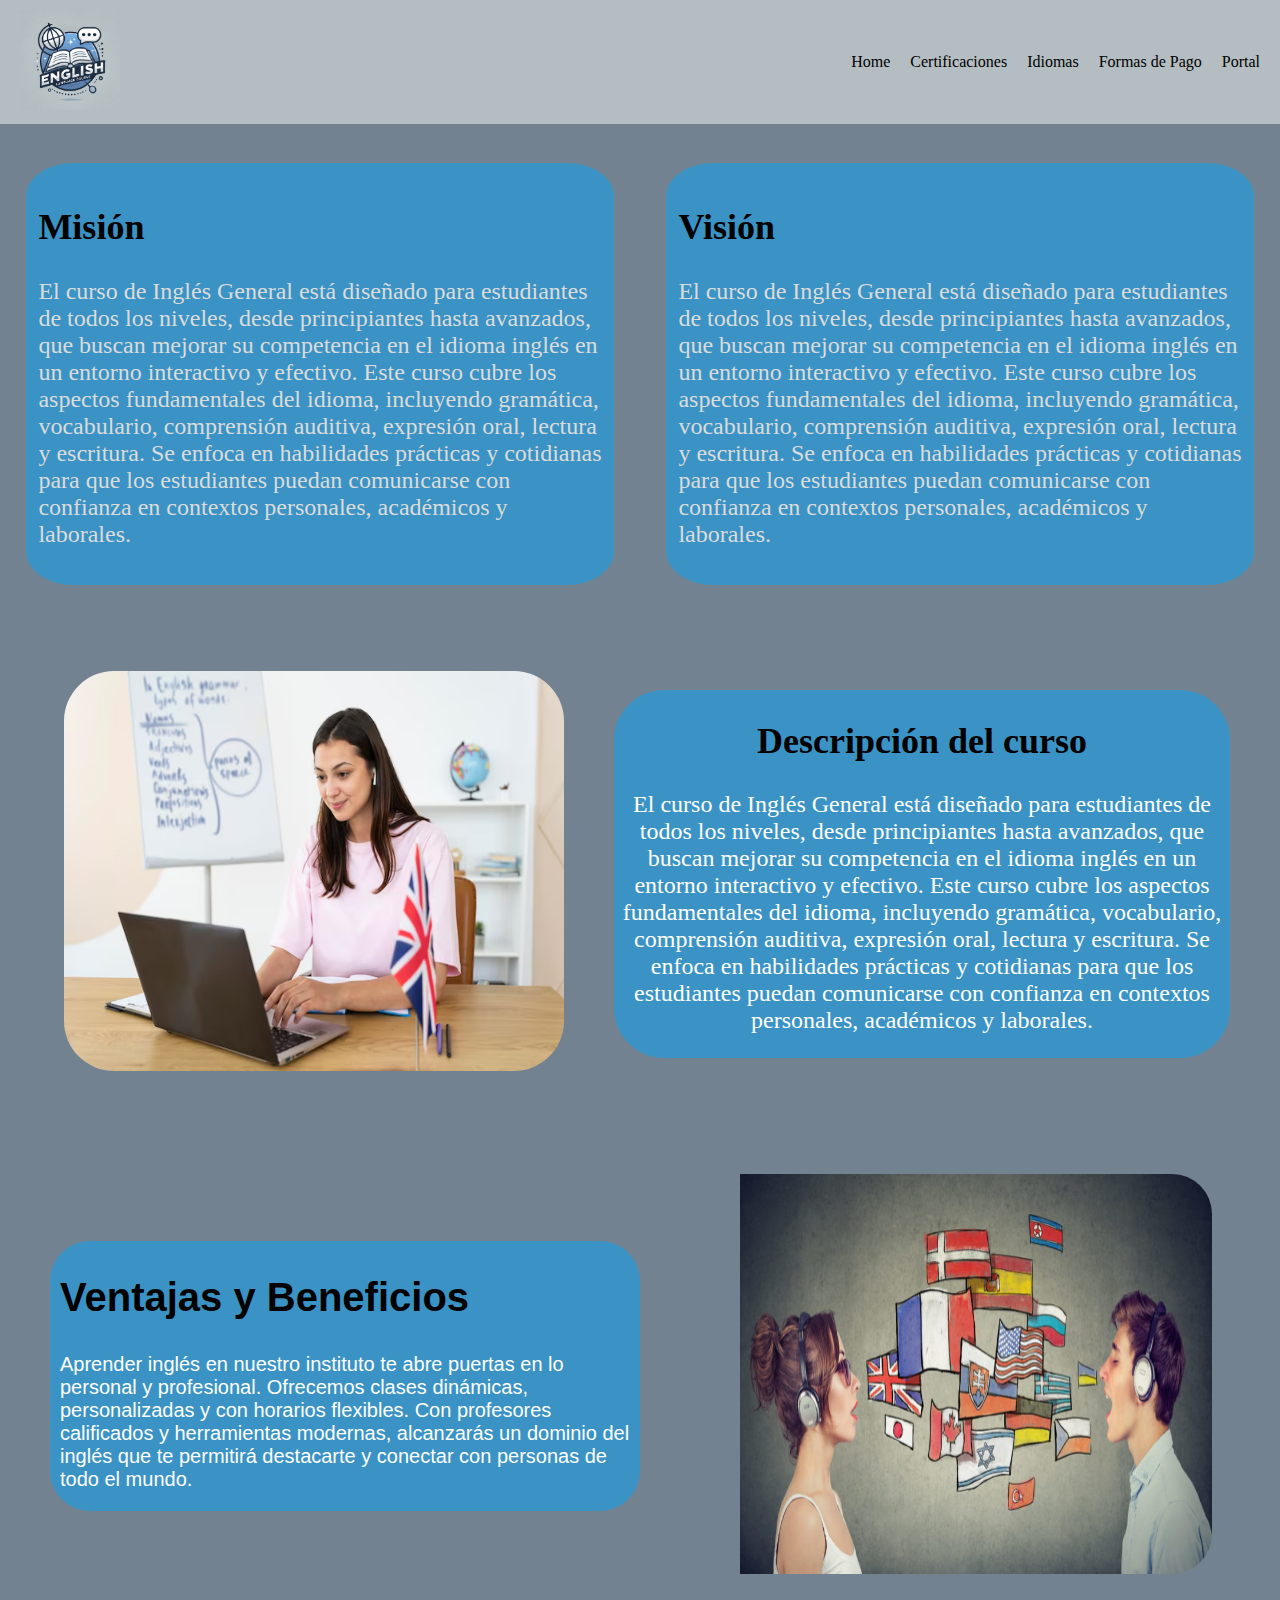
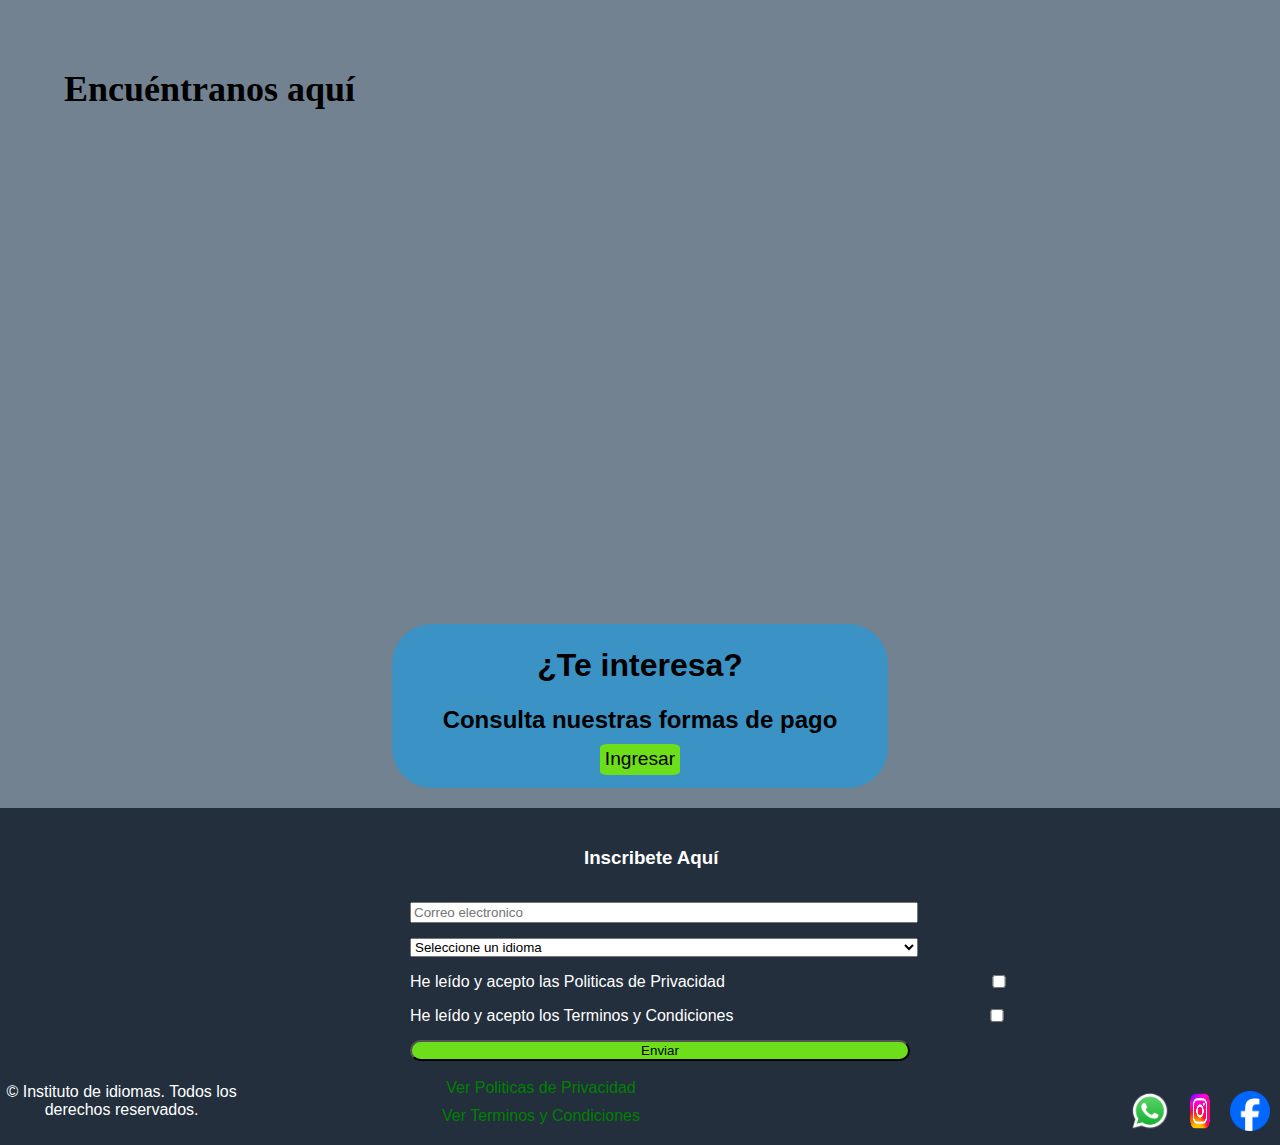
<file: index.html>
<!DOCTYPE html>
<html lang="es">
<head>
    <meta charset="UTF-8">
    <meta name="viewport" content="width=device-width, initial-scale=1.0">
    <title>Aprende Inglés</title>
    <link rel="stylesheet" href="estilos/estilos.css">
    <link rel="icon" href="imagenes/logoD.png" type="image/x-icon">

</head>
<body>

    <header class="header">
        <!-- Logo -->
        <div class="logo">
            <img src="imagenes/logoD.png" alt="Logo">
        </div>
        
        <!-- Navegación -->
        <nav class="nav">
            <a href="index.html">Home</a>
            <a href="nosotros.html">Certificaciones</a>
            <a href="idiomas.html">Idiomas</a>
            <a href="f_pago.html">Formas de Pago</a>
            <a href="portal.html">Portal</a>
        </nav>
    </header>

    <!-- Sección 1 - Misión y visión -->
    <section class="seccionM" id="misvi">
        <div class="mision">
            <h2 class="title2">Misión</h2>
            <p>El curso de Inglés General está diseñado para estudiantes de todos los niveles, 
                desde principiantes hasta avanzados, que buscan mejorar su competencia en el idioma
                 inglés en un entorno interactivo y efectivo. Este curso cubre los aspectos fundamentales del idioma, incluyendo gramática, vocabulario, comprensión auditiva, expresión oral, lectura y escritura. Se enfoca en habilidades prácticas y cotidianas para que los estudiantes puedan comunicarse con confianza en contextos personales, académicos y laborales.</p>
        </div>
        <div class="vision">
            <h2 class="title2">Visión</h2>
            <p>El curso de Inglés General está diseñado para estudiantes de todos los niveles, 
                desde principiantes hasta avanzados, que buscan mejorar su competencia en el idioma
                 inglés en un entorno interactivo y efectivo. Este curso cubre los aspectos fundamentales del idioma, incluyendo gramática, vocabulario, comprensión auditiva, expresión oral, lectura y escritura. Se enfoca en habilidades prácticas y cotidianas para que los estudiantes puedan comunicarse con confianza en contextos personales, académicos y laborales.</p>
        </div>
    </section>

    <!-- Sección 1 - Descripción del curso -->
    <section class="seccion1" id="inicio">
        <div class="imagen1">
            <img src="imagenes/joven.avif" alt="Chica">
        </div>
        <div class="descripcion1">
            <h2 class="title2">Descripción del curso</h2>
            <p>El curso de Inglés General está diseñado para estudiantes de todos los niveles, 
                desde principiantes hasta avanzados, que buscan mejorar su competencia en el idioma
                 inglés en un entorno interactivo y efectivo. Este curso cubre los aspectos fundamentales del idioma, incluyendo gramática, vocabulario, comprensión auditiva, expresión oral, lectura y escritura. Se enfoca en habilidades prácticas y cotidianas para que los estudiantes puedan comunicarse con confianza en contextos personales, académicos y laborales.</p>
        </div>
    </section>

    <!-- Sección 2 - Ventajas y beneficios -->
    <section class="seccion-ventajas" id="ventajas">
        <div class="contenido-ventajas">
            <h2>Ventajas y Beneficios</h2>
            <p>Aprender inglés en nuestro instituto te abre puertas en lo personal y profesional. Ofrecemos clases dinámicas, personalizadas y con horarios flexibles. Con profesores calificados y herramientas modernas, alcanzarás un dominio del inglés que te permitirá destacarte y conectar con personas de todo el mundo.</p>
        </div>
        <div class="imagen-ventajas">
            <img src="imagenes/ventajas.jpg" alt="Ventajas">
        </div>
    </section>

    <!-- Sección 3 - Ubicación -->
    <section class="location" id="ubicacion">
        <div class="map-container">
            <h2>Encuéntranos aquí</h2>
            <iframe src="https://www.google.com/maps/embed?pb=!1m18!1m12!1m3!1d3989.7908961834783!2d-78.49315912635882!3d-0.21243593539242644!2m3!1f0!2f0!3f0!3m2!1i1024!2i768!4f13.1!3m3!1m2!1s0x91d59a107e1cd44b%3A0x88a284f66939ed4!2sESCUELA%20POLIT%C3%89CNICA%20NACIONAL!5e0!3m2!1ses!2sec!4v1731363594495!5m2!1ses!2sec" width="600" height="450" style="border:0;" allowfullscreen="" loading="lazy" referrerpolicy="no-referrer-when-downgrade"></iframe>
        </div>
        <div>
            <iframe class="video1" width="453" height="400" src="https://www.youtube.com/embed/tgKVIFYbWgw" title="Cursos GRATIS para APRENDER INGLÉS"></iframe>
        </div>
    </section>

    <!-- Sección 4 - Información -->
    <section class="infoseccion" id="informacion">
      
      </div>

          <section >
            <div class="pago">
              <h1>¿Te interesa?</h1>
              <h2>Consulta nuestras formas de pago</h2>
              <button class="pagos" onclick="window.location.href='f_pago.html'">Ingresar</button>
            </div>
          </section>
          
    </section>
   

    <footer>
        <form class="formulario">
            <h3 class="titulo_formulario">Inscribete Aquí</h3>
            <input  class="formulario_input" type="email" required placeholder="Correo electronico">
            
            <select id="idioma" required>
            <option value="" disabled selected>Seleccione un idioma </option>
            <option value="ingles">Inglés </option>
            <option value="frances">Francés</option>
            <option value="aleman">Alemán</option>
            <option value="japones">Japonés</option>
            </select>
            
            <div class="checkbox">
            <label for="politicasdeprivacidad"> He leído y acepto las Politicas de Privacidad 
               
            </label>
            <input id="politicas" type="checkbox"  required >
            </div>
            <div class="checkbox2">
                <label for="terminosycondiciones"> He leído y acepto los Terminos y Condiciones</label>
                <input class="terminos" type="checkbox" required>
            </div>
            <input class=" enviar" type="submit" value="Enviar" >
        </form>
        <div class="redes_sociales">
            <a href="https://wa.me/593979240408" target="_blank"><img class="WhatsApp" src="imagenes/WhatsApp.png" alt="WhatsApp"></a>
            
            <a href="https://www.instagram.com/cec_epn/" target="_blank"><img class="Instagram" src="imagenes/Instagram-Logo.png" alt="Intagram"></a>
            <a href="https://www.facebook.com/CEC.EPN.EC" target="_blank"><img  class="Facebook" src="imagenes/facebock logo.png" alt="Facebook"></a>
    
        </div>
             
            <div class="terminos-privacidad">
                <a href="privacidad.html" target="_blank">Ver Politicas de Privacidad</a>
            <a href="terminos.html" target="_blank">Ver Terminos y Condiciones</a>
            </div>
            <div class="copyright">
                <p>&copy; Instituto de idiomas. Todos los derechos reservados.</p>
    
            </div>
        
    </footer>
    

</body>
</html>
</file>
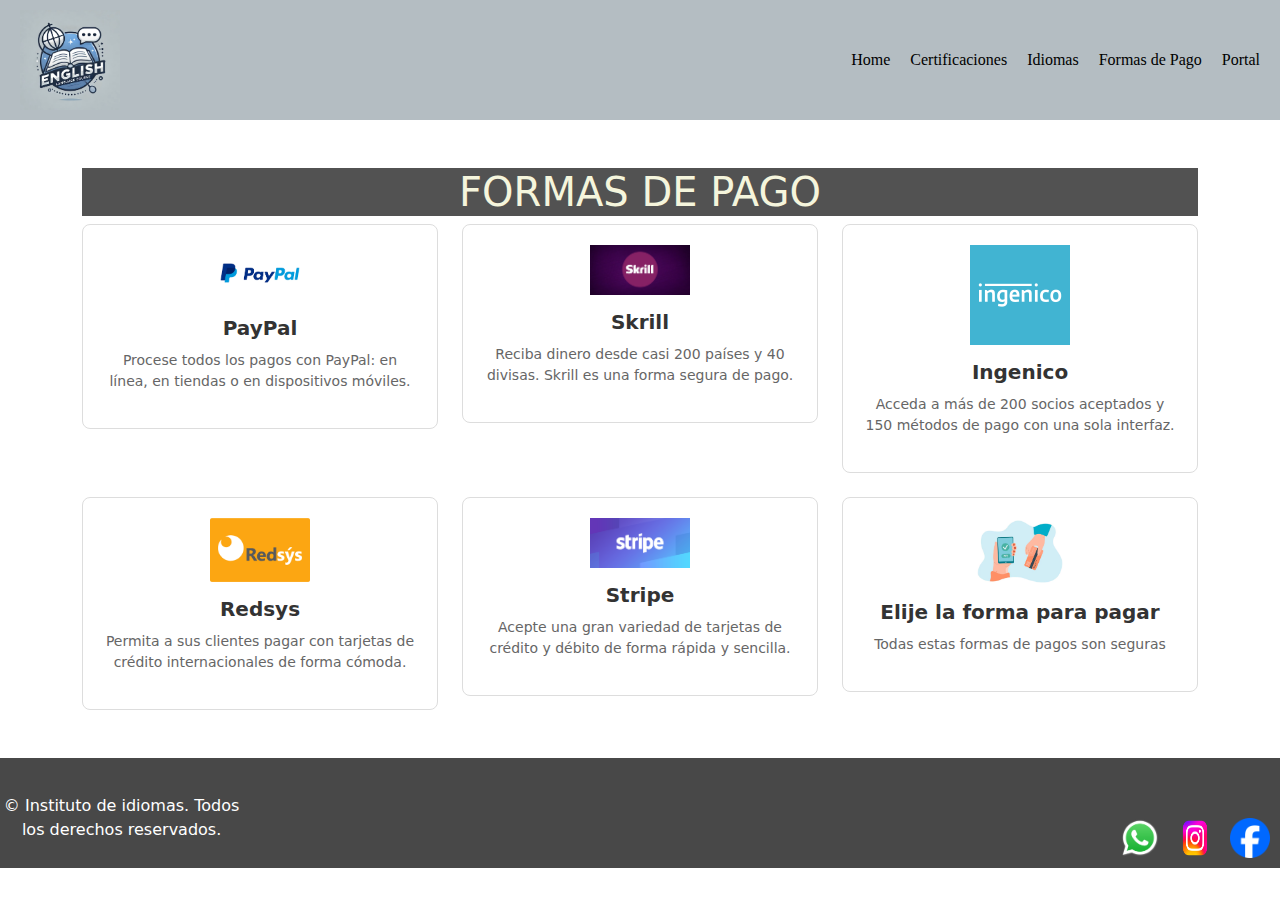
<file: f_pago.html>
<!DOCTYPE html>
<html lang="en">
<head>
    <meta charset="UTF-8">
    <meta name="viewport" content="width=device-width, initial-scale=1.0">
    <title>Formas de Pago</title>
    <link href="https://cdn.jsdelivr.net/npm/bootstrap@5.3.0/dist/css/bootstrap.min.css" rel="stylesheet">
    <link rel="stylesheet" href="estilos/estilo_pagos.css"> <!-- Archivo CSS externo -->
</head>

<body>
    <header class="header">
        <!-- Logo -->
        <div class="logo">
            <img src="imagenes/logoD.png" alt="Logo">
        </div>
        <!-- Navegación -->
        <nav class="nav">
            <a href="index.html">Home</a>
            <a href="nosotros.html">Certificaciones</a>
            <a href="idiomas.html">Idiomas</a>
            <a href="f_pago.html">Formas de Pago</a>
            <a href="portal.html">Portal</a>
        </nav>

    </header>
    <div class="container py-5">
        <h1 class="forma">FORMAS DE PAGO</h1>
        <div class="row g-4">
            <!-- PayPal -->
            <div class="col-md-4">
                <div class="payment-card">
                    <img src="imagenes/paypal.png" alt="PayPal">
                    <h5>PayPal</h5>
                    <p>Procese todos los pagos con PayPal: en línea, en tiendas o en dispositivos móviles.</p>
                </div>
            </div>
            <!-- Skrill -->
            <div class="col-md-4">
                <div class="payment-card">
                    <img src="imagenes/skrill.avif" alt="Skrill">
                    <h5>Skrill</h5>
                    <p>Reciba dinero desde casi 200 países y 40 divisas. Skrill es una forma segura de pago.</p>
                </div>
            </div>
            <!-- Ingenico -->
            <div class="col-md-4">
                <div class="payment-card">
                    <img src="imagenes/ingenico.png" alt="Ingenico">
                    <h5>Ingenico</h5>
                    <p>Acceda a más de 200 socios aceptados y 150 métodos de pago con una sola interfaz.</p>
                </div>
            </div>
            <!-- Redsys -->
            <div class="col-md-4">
                <div class="payment-card">
                    <img src="imagenes/redsys.png" alt="Redsys">
                    <h5>Redsys</h5>
                    <p>Permita a sus clientes pagar con tarjetas de crédito internacionales de forma cómoda.</p>
                </div>
            </div>
            <!-- Stripe -->
            <div class="col-md-4">
                <div class="payment-card">
                    <img src="imagenes/stripe.webp" alt="Stripe">
                    <h5>Stripe</h5>
                    <p>Acepte una gran variedad de tarjetas de crédito y débito de forma rápida y sencilla.</p>
                </div>
            </div>
            <!-- Predeterminado -->
            <div class="col-md-4">
                <div class="payment-card">
                    <img src="imagenes/pagos.avif" alt="Predeterminado">
                    <h5>Elije la forma para pagar</h5>
                    <p>Todas estas formas de pagos son seguras</p>
                </div>
            </div>
        </div>
    </div>
    <script src="https://cdn.jsdelivr.net/npm/bootstrap@5.3.0/dist/js/bootstrap.bundle.min.js"></script>
    <footer>
        <div class="redes_sociales">
            <a href="https://wa.me/593979240408" target="_blank"><img class="WhatsApp" src="imagenes/WhatsApp.png" alt="WhatsApp"></a>
            
            <a href="https://www.instagram.com/cec_epn/" target="_blank"><img class="Instagram" src="imagenes/Instagram-Logo.png" alt="Intagram"></a>
            <a href="https://www.facebook.com/CEC.EPN.EC" target="_blank"><img  class="Facebook" src="imagenes/facebock logo.png" alt="Facebook"></a>
    
        </div>
        <div class="copyright">
            <p>&copy; Instituto de idiomas. Todos los derechos reservados.</p>
            
    </footer>
</body>
</html>
</file>
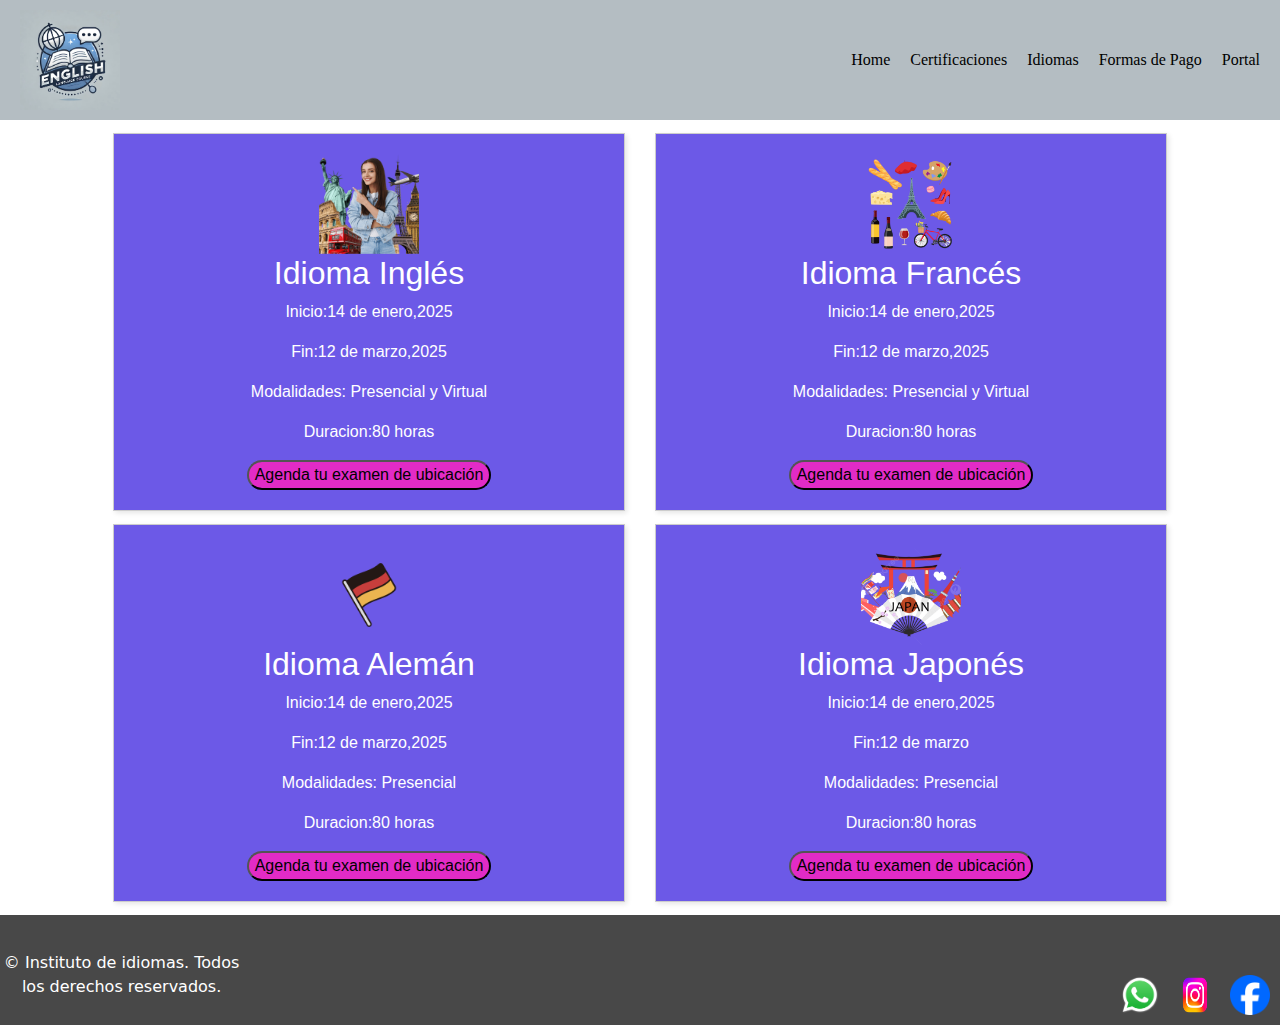
<file: idiomas.html>
<!DOCTYPE html>
<html lang="en">
<head>
    <meta charset="UTF-8">
    <meta name="viewport" content="width=device-width, initial-scale=1.0">
    <title>Formas de Pago</title>
    <link href="https://cdn.jsdelivr.net/npm/bootstrap@5.3.0/dist/css/bootstrap.min.css" rel="stylesheet">
    <link rel="stylesheet" href="estilos/estilos_idiomas.css"> <!-- Archivo CSS externo -->
</head>
<body>
    <header class="header">
        <!-- Logo -->
        <div class="logo">
            <img src="imagenes/logoD.png" alt="Logo">
        </div>
     <!-- Navegación -->
     <nav class="nav">
        <a href="index.html">Home</a>
        <a href="nosotros.html">Certificaciones</a>
        <a href="idiomas.html">Idiomas</a>
        <a href="f_pago.html">Formas de Pago</a>
        <a href="portal.html">Portal</a>
    </nav>


    </header>
    <section class="contenedor_Padre">
        <div class="contenedor_hijo1">
            <img class="imagenes_idiomas" src="imagenes/ingles2.png" alt="Imagen_Ingles">
            <h2>Idioma Inglés</h2>
            <p>Inicio:14 de enero,2025</p>
            <p>Fin:12 de marzo,2025</p>
            <p>Modalidades: Presencial y Virtual</p>
            <p>Duracion:80 horas</p>
            <button class="boton_idiomas"> Agenda tu examen de ubicación</button>
        </div>
        <div class="contenedor_hijo1">
            <img class="imagenes_idiomas" src="imagenes/frances.png" alt="Imagen_Frances">
            <h2>Idioma Francés</h2>
            <p>Inicio:14 de enero,2025</p>
            <p>Fin:12 de marzo,2025</p>
            <p>Modalidades: Presencial y Virtual</p>
            <p>Duracion:80 horas</p>
            <button class="boton_idiomas"> Agenda tu examen de ubicación</button>

        </div>
    </section>
    <section class="contenedor_Padre">
        <div class="contenedor_hijo1">
            <img class="imagenes_idiomas" src="imagenes/aleman2.png" alt="Imagen_Aleman">
            <h2>Idioma Alemán</h2>
            <p>Inicio:14 de enero,2025</p>
            <p>Fin:12 de marzo,2025</p>
            <p>Modalidades: Presencial</p>
            <p>Duracion:80 horas</p>
            <button class="boton_idiomas"> Agenda tu examen de ubicación</button>
        </div>
        <div class="contenedor_hijo1">
            <img class="imagenes_idiomas" src="imagenes/japones.png" alt="Imagen_Japones">
            <h2>Idioma Japonés</h2>
            <p>Inicio:14 de enero,2025</p>
            <p>Fin:12 de marzo</p>
            <p>Modalidades: Presencial</p>
            <p>Duracion:80 horas</p>
            <button class="boton_idiomas"> Agenda tu examen de ubicación</button>
        
    </section>
    <footer>
        <div class="redes_sociales">
            <a href="https://wa.me/593979240408" target="_blank"><img class="WhatsApp" src="imagenes/WhatsApp.png" alt="WhatsApp"></a>
            
            <a href="https://www.instagram.com/cec_epn/" target="_blank"><img class="Instagram" src="imagenes/Instagram-Logo.png" alt="Intagram"></a>
            <a href="https://www.facebook.com/CEC.EPN.EC" target="_blank"><img  class="Facebook" src="imagenes/facebock logo.png" alt="Facebook"></a>
    
        </div>
        <div class="copyright">
            <p>&copy; Instituto de idiomas. Todos los derechos reservados.</p>
            
    </footer>
</body>
</html>
</file>
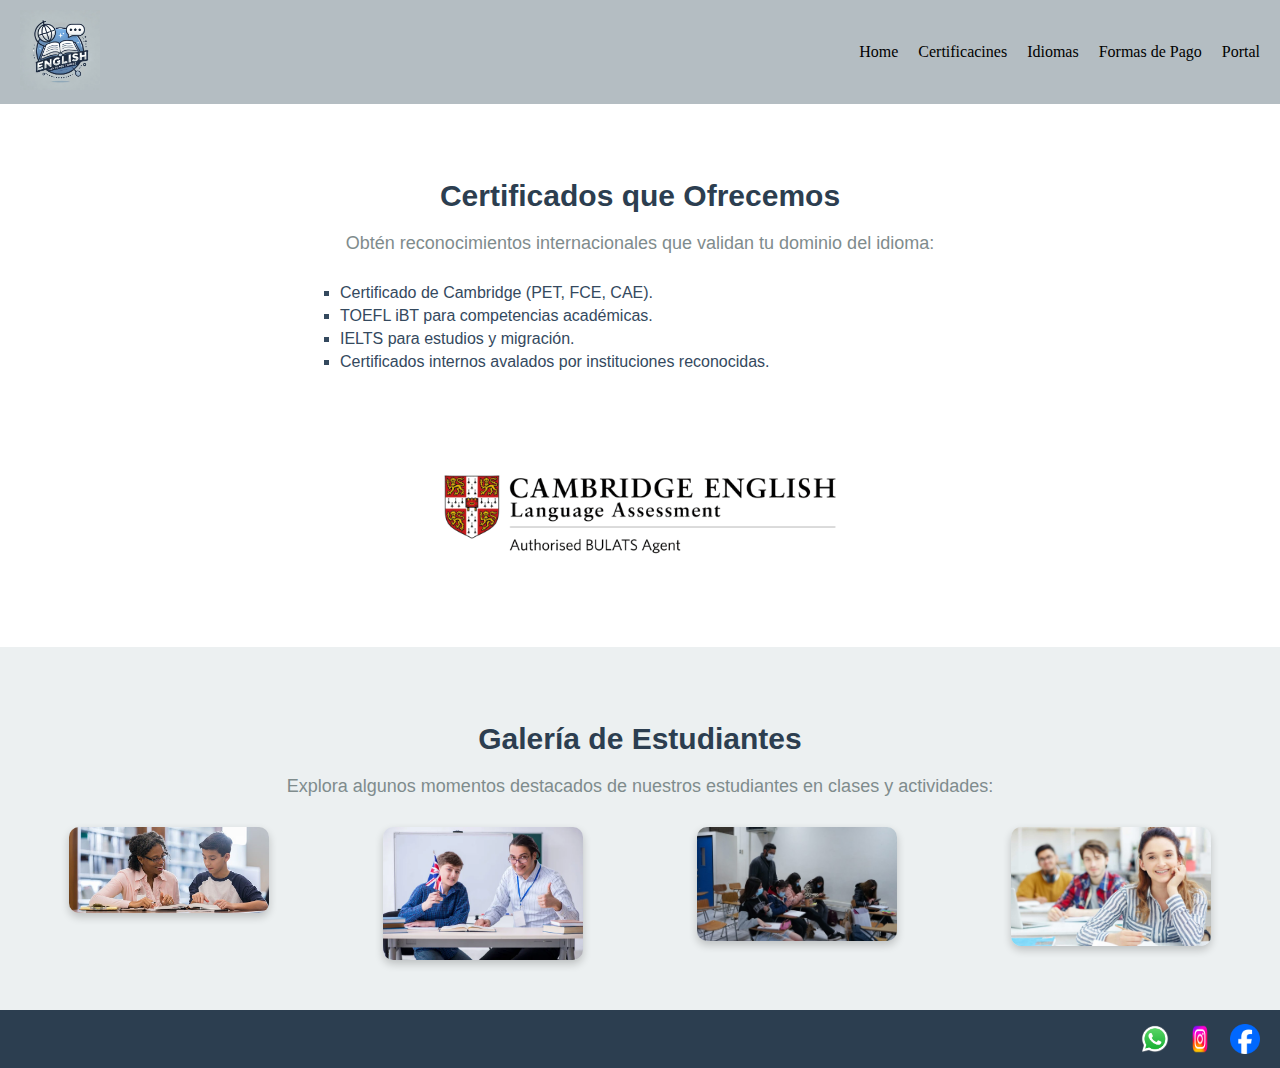
<file: nosotros.html>
<!DOCTYPE html>
<html lang="es">
<head>
    <title>Nosotros - Aprende Inglés</title>
    <link rel="stylesheet" href="estilos/estilo_nosotros.css">
</head>
<body>
    <header class="header" id="nosotros">
        <div class="logo">
            <img src="imagenes/logoD.png" alt="Logo">
        </div>
        <nav class="nav">
            <a href="index.html">Home</a>
        <a href="nosotros.html">Certificacines</a>
        <a href="idiomas.html">Idiomas</a>
        <a href="f_pago.html">Formas de Pago</a>
        <a href="portal.html">Portal</a>
    </header>

    <!-- Sección de Certificados -->
    <section class="seccion-certificados" id="certificados">
        <h2>Certificados que Ofrecemos</h2>
        <p>Obtén reconocimientos internacionales que validan tu dominio del idioma:</p>
        <ul>
            <li>Certificado de Cambridge (PET, FCE, CAE).</li>
            <li>TOEFL iBT para competencias académicas.</li>
            <li>IELTS para estudios y migración.</li>
            <li>Certificados internos avalados por instituciones reconocidas.</li>
        </ul>
        <div class="imagen-certificados">
            <img src="imagenes/certificados.png" alt="Certificados">
        </div>
    </section>

    <!-- Sección de Galería -->
    <section class="seccion-galeria" id="galeria">
        <h2>Galería de Estudiantes</h2>
        <p>Explora algunos momentos destacados de nuestros estudiantes en clases y actividades:</p>
        <div class="galeria-imagenes">
            <img src="imagenes/estudiante1.jpg" alt="Estudiante 1">
            <img src="imagenes/estudiante2.jpg" alt="Estudiante 2">
            <img src="imagenes/estudiante3.jpg" alt="Estudiante 3">
            <img src="imagenes/estudiante4.jpg" alt="Estudiante 4">
        </div>
    </section>

    <footer>
        <div class="redes_sociales">
            <a href="https://wa.me/593979240408" target="_blank"><img class="WhatsApp" src="imagenes/WhatsApp.png" alt="WhatsApp"></a>
            <a href="https://www.instagram.com/cec_epn/" target="_blank"><img class="Instagram" src="imagenes/Instagram-Logo.png" alt="Instagram"></a>
            <a href="https://www.facebook.com/CEC.EPN.EC" target="_blank"><img class="Facebook" src="imagenes/facebock logo.png" alt="Facebook"></a>
        </div>
    </footer>
</body>
</html>
</file>
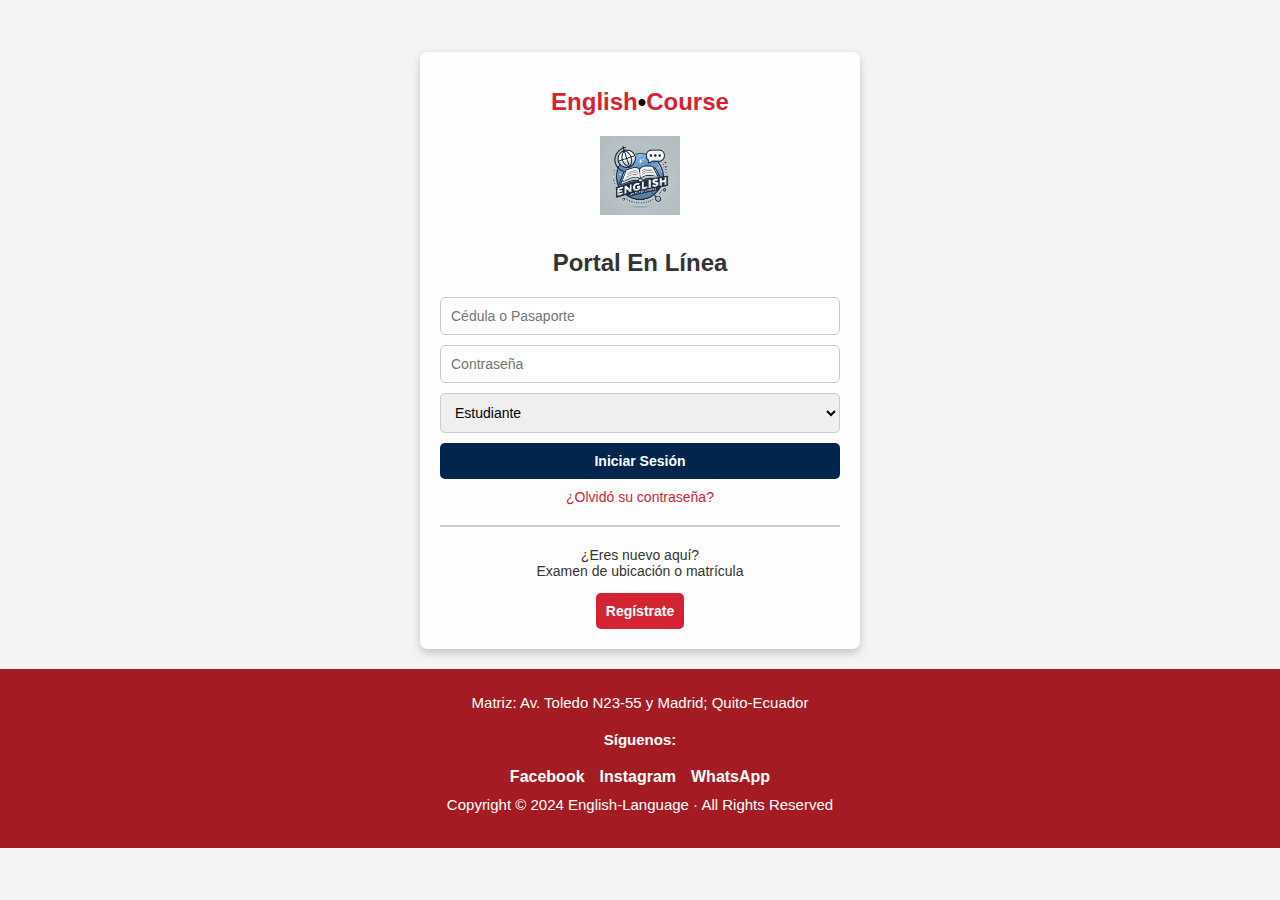
<file: portal.html>
<!DOCTYPE html>
<html lang="en">
<head>
  <link rel="stylesheet" href="estilos/estilo_portal.css">
  <title>Inicio de Sesión</title>
</head>
<body>
  <div class="background">
    <div class="login-container">
      <div class="header">
        <h1>English<span>•</span>Course</h1>
      </div>
      <div class="login-box">
        <img src="imagenes/logoD.png" class="logo">
        <h2>Portal En Línea</h2>
        <form>
          <input type="text" placeholder="Cédula o Pasaporte" required>
          <input type="password" placeholder="Contraseña" required>
          <select>
            <option value="estudiante">Estudiante</option>
            <option value="docente">Docente</option>
          </select>
          <button type="submit" class="btn-primary">Iniciar Sesión</button>
          <a href="#" class="forgot-link">¿Olvidó su contraseña?</a>
        </form>
        <hr>
        <p>¿Eres nuevo aquí?<br>Examen de ubicación o matrícula</p>
        <button class="btn-secondary">Regístrate</button>
      </div>
    </div>

    <footer>
        <div class="footer-content">
            <p>Matriz: Av. Toledo N23-55 y Madrid; Quito-Ecuador </p>
            <div class="social-container">
                <p class="follow-text">Síguenos:</p>
                <div class="social-icons">
                    <a href="https://www.facebook.com/CEC.EPN.EC" target="_blank">Facebook</a>
                    <a href="https://www.instagram.com/cec_epn/" target="_blank">Instagram</a>
                    <a href="https://wa.me/593979240408" target="_blank">WhatsApp</a>
                </div>
            </div>
        </div>
        <p class="footer-bottom">Copyright © 2024 English-Language · All Rights Reserved</p>
    </footer>
  </div>
</body>
</html>
</file>
<file: estilos/estilos.css>
/* Estilo general*/
html {
    scroll-behavior: smooth;
}

body {
margin: 0;
font-family: Arial, sans-serif;
background-image: url(https://londresando.com/wp-content/uploads/sites/15/2022/03/big-ben-londres.jpeg);
background-size: cover;
background-position: center; /* Centra la imagen de fondo */
background-attachment: fixed; /* Mantiene la imagen fija al hacer scroll */
padding: 0; /* Elimina padding del cuerpo */

}

/* Encabezado */
.header {
display: flex;
align-items: center;
justify-content: space-between;
background-color: #b4bdc2; /* Fondo oscuro */
padding: 10px 20px;
}
/* Logo */
.logo img {
height: 100px; /* tamaño del logo */
}

/* Navegación */
.nav {
display: flex;
gap: 20px;
font-family:cursive;
}

.nav a {
color: rgb(0, 0, 0); /* Color de texto blanco */
text-decoration: none; /* Sin subrayado */
font-size: 16px;
}

.nav a:hover {
color: #ee2323; /* Color al pasar el mouse */
}

/* Sección de información */
.infoseccion {
text-align: center;
padding: 20px;
font-family: Arial, sans-serif;
background-color: rgba(112, 114, 116, 0.7);

}

.infoseccion h2 {
font-weight: bold;
margin-bottom: 10px;
}

.titulo-info{
color: black;
width: 200px;
margin: 0 auto;
}

/* Estilos de tabla */
.tabla {
width: 80%;
margin: 0 auto;
border-collapse: collapse;
font-size: 16px;
background-color: white;
}

.tabla th,.tabla td {
border: 1px solid black;
padding: 8px;
text-align: center;
}

.tabla th {
background-color: green;
color: white;
}

.tabla tr:nth-child(even) {
background-color: #dbdbdb;
}

/*seccion mision*/
.seccionM {
    display: flex;
    align-items: center;
    height: 500px;
    font-size: x-large;
    font-family: 'Times New Roman', Times, serif;
background-color: rgba(112, 114, 116, 0.7);
    
    }    

.mision{
    background: rgba(11, 162, 238, 0.548);
    margin: 2%;
    padding: 1%;
    border-radius: 8%;
}
.mision p{
    color: #dbdbdb;
}
.vision p{
    color: #dbdbdb;
}
.vision{
background: rgba(11, 162, 238, 0.548);
    
    padding: 1%;
    border-radius: 8%;
    margin: 2%;
}

/*seccion1*/
.seccion1 {
display: flex;
align-items: center;
height: 500px;
font-size: x-large;
font-family: 'Times New Roman', Times, serif;
background-color: rgba(112, 114, 116, 0.7);
padding-left: 5%;
}

/*formato de la imagen*/
section div img{
height: 400px;
width: 500px;
border-radius: 50px;
}
/*texto descriptivo*/
.descripcion1 {
background: rgba(11, 162, 238, 0.548);
border: 101px;
margin: 50px;
border-radius: 50px;
text-align: center;
color: white;
}

.title2{
color: black;
}

.map-container {
justify-content: center;
margin-top: 10px;
}

/*Pocicio del video*/
.video1{
padding-top: 120px;
padding-right: 100px;
border-color:rgba(0, 0, 0, 0);
}

/*Seccion de ubicacion*/
.location {
display: flex;
height: 500px;
font-size: x-large;
font-family: 'Times New Roman', Times, serif;  
padding-bottom: 5%;
justify-content: space-between;
background-color: rgba(112, 114, 116, 0.7);

padding-left: 5%;
}
/*Estilos SECCION 2*/

body {
background-size: cover; /* Cubre toda el área disponible */
background-position: center; /* Centra la imagen de fondo */
background-attachment: fixed; /* Mantiene la imagen fija al hacer scroll */
margin: 0; /* Elimina márgenes del cuerpo */
padding: 0; /* Elimina padding del cuerpo */
font-family: Arial, sans-serif; /* Fuente utilizada para el texto */
background-color: rgba(67, 131, 196, 0.7);
}


/* Sección de sobre nosotros */
.seccion-ventajas {
display: flex; /* Utiliza flexbox para las secciones */
align-items: center; /* Centra verticalmente los elementos */
padding: 50px; /* Espaciado interno */
background-color: rgba(112, 114, 116, 0.7);

}

.imagen-ventajas {
flex: 1; /* Cada imagen ocupa igual espacio */
}

.imagen-ventajas img {
width: 80%; /* Ancho completo de la imagen */
text-align: right;
border-radius: 40px; /* Bordes redondeados */
padding-left: 100px;
}
.contenido-ventajas {
flex: 1; /* Cada contenido ocupa igual espacio */
text-align: left; /* Alinea el texto a la izquierda */
background-color:rgba(11, 162, 238, 0.548);
border-radius: 40px;
}

.contenido-info {
    flex: 1; /* Cada contenido ocupa igual espacio */
    text-align: left; /* Alinea el texto a la izquierda */
    background-color:rgba(11, 162, 238, 0.548);
    border-radius: 40px;
    text-align: center;
    }

.contenido-info h2 {
    font-size: 40px; 
    color: #000000; 
    text-align: left; /* Centra el texto */
    padding-left: 10px;
    text-align: center;
    }
        
.contenido-info p {
    text-align: left; 
    color: white; 
    font-size: 20px; 
    padding-left: 10px;
    padding-bottom: 1%;
    }

.idiomas{
    background-color: #6ddf1a;
    padding: 1%;
    border: #dbdbdb;
    border-radius: 10%;
    color:black;
    font-size:larger;
    font-family: 'Segoe UI', Tahoma, Geneva, Verdana, sans-serif; 
    margin-bottom: 2%;
}
.idiomas:hover {
    transform: translateY(-5px);
    box-shadow: 0 4px 10px rgba(0, 0, 0, 0.2);
}

.cursos{
    display: flex;
}
.contenido-ventajas h2 {
font-size: 40px; 
color: #000000; 
text-align: left; /* Centra el texto */
padding-left: 10px;
}

.contenido-ventajas p {
text-align: left; 
color: white; 
font-size: 20px; 
padding-left: 10px;
}

.seccion-ventajas {
flex-direction: row; /* Asegura que el texto esté a la izquierda y la imagen a la derecha */
}

.seccion-ventajas {
background-blend-mode: overlay; /* Mezcla de fondo */
}

.pagos{
    background-color: #6ddf1a;
    padding: 1%;
    border: #dbdbdb;
    border-radius: 10%;
    color:black;
    font-size:larger;
    font-family: 'Segoe UI', Tahoma, Geneva, Verdana, sans-serif;
    
}
.pagos:hover {
    transform: translateY(-5px);
    box-shadow: 0 4px 10px rgba(0, 0, 0, 0.2);
}
.pago{
    margin-left: 30%;
    margin-right: 30%;
    padding-bottom: 1%;
    padding-top: 0.1%;
    margin-top: 1%;
    background-color:rgba(11, 162, 238, 0.548);
    border-radius: 40px;
}

/* Estilos footer*/

footer{
background-color: rgb(0, 0, 0, 0.719);

width: 100%;
padding: 20px 0 20px 0;
color: white;

justify-content: center;
align-items: center;
position: relative; /* Necesario para posicionar las redes sociales */  


}

.titulo_formulario{
text-align:left;
padding-left: 20%;
}

.formulario{
    padding-left: 150px;
    padding-bottom: 5%;
}

form.formulario {
display: flex;
flex-direction: column;
gap: 15px; /* Espacio opcional entre los elementos */
margin-left: 260px;

}
.formulario input{
width: 500px;
}
#idioma{
width: 508px;
}
.checkbox{
display: flex;
align-items: center; 
gap: 20px; /* Espacio entre la casilla y el texto */  
}
.checkbox2{
display: flex;
align-items: center; 
gap: 10px; /* Espacio entre la casilla y el texto */
}

.enviar{
background-color:#6ddf1a;
border-radius: 50px;
width: 5px;
}
.WhatsApp{
width: 40px;
height: 40px;
}
.Instagram{
width: 40px;
height: 40px;
}
.Facebook{
width: 40px;
height: 40px;
}
.redes_sociales {
position: absolute;
bottom: 10px; /* Ajusta según prefieras la distancia desde abajo */
right: 10px; /* Ajusta según prefieras la distancia desde la derecha */
display: flex;
gap: 10px; /* Espacio entre los íconos */
}
a{
color: green;
}


.terminos-privacidad {
    position: absolute;
    bottom: 10px; /* Ajusta la distancia desde el borde inferior */
    right: 50%; /* Ajusta la distancia desde el borde derecho */
    text-align: center; /* Alinea los enlaces a la derecha */
}

.terminos-privacidad a {
    display: block; /* Opcional: Cada enlace en una línea separada */
    margin: 10px 0; /* Margen entre enlaces */
    
    
    text-decoration: none; /* Elimina subrayado */
}

.terminos-privacidad a:hover {
    text-decoration: underline; /* Se subraya cuando se pasa el mouse */
}
.copyright{
    position: absolute;
    bottom: 10px; /* Ajusta la distancia desde el borde inferior */
    right: 81%; /* Ajusta la distancia desde el borde derecho */
    text-align: center; /* Alinea los enlaces a la derecha */
}
</file>
<file: estilos/estilo_pagos.css>
body{
    background-image: url(https://londresando.com/wp-content/uploads/sites/15/2022/03/big-ben-londres.jpeg);
    background-size: cover;
    margin: 0;
}

.header {
    display: flex;
    align-items: center;
    justify-content: space-between;
    background-color: #b4bdc2; /* Fondo oscuro */
    padding: 10px 20px;
    }
    /* Navegación */
.nav {
    display: flex;
    gap: 20px;
    font-family:cursive;
    }
.nav a {
        color: rgb(0, 0, 0); /* Color de texto blanco */
        text-decoration: none; /* Sin subrayado */
        font-size: 16px;}
        
.nav a:hover {
    color: #ee2323; /* Color al pasar el mouse */}

.logo img {
        height: 100px; /* tamaño del logo */
        }

.payment-card {
    border: 1px solid #ddd;
    border-radius: 8px;
    padding: 20px;
    text-align: center;
    transition: transform 0.3s ease, box-shadow 0.3s ease;
    background-color: #fff;
}

.payment-card:hover {
    transform: translateY(-5px);
    box-shadow: 0 4px 10px rgba(0, 0, 0, 0.2);
}
.forma{
    text-align: center;
    background-color: #000000ad;
    color:beige;
}
.payment-card img {
    max-width: 100px;
    margin-bottom: 15px;
}

.payment-card h5 {
    margin-bottom: 10px;
    font-weight: bold;
    color: #333;
}

.payment-card p {
    font-size: 14px;
    color: #666;
}

footer{
    background-color: rgb(0, 0, 0, 0.719);
    
    width: 100%;
    
    padding: 20px 0 90px 0;
    color: white;
    display: flex;
    justify-content: center;
    align-items: center;
    position: relative; /* Necesario para posicionar las redes sociales */ }

    .WhatsApp{
        width: 40px;
        height: 40px;
    }
    .Instagram{
        width: 50px;
        height: 40px;
    }
    .Facebook{
        width: 40px;
        height: 40px;
    }
    .redes_sociales {
        position: absolute;
        bottom: 10px; /* Ajusta según prefieras la distancia desde abajo */
        right: 10px; /* Ajusta según prefieras la distancia desde la derecha */
        display: flex;
        gap: 10px; /* Espacio entre los íconos */
    }
    .copyright{
        position: absolute;
        bottom: 10px; /* Ajusta la distancia desde el borde inferior */
        right: 81%; /* Ajusta la distancia desde el borde derecho */
        text-align: center; /* Alinea los enlaces a la derecha */
    }
</file>
<file: estilos/estilos_idiomas.css>
body{
    background-image: url(https://londresando.com/wp-content/uploads/sites/15/2022/03/big-ben-londres.jpeg);
    background-size: cover;
    margin: 0;
}

.header {
    display: flex;
    align-items: center;
    justify-content: space-between;
    background-color: #b4bdc2; /* Fondo oscuro */
    padding: 10px 20px; }

   /* Navegación */
   .nav {
    display: flex;
    gap: 20px;
    font-family:cursive;
    }
.nav a {
        color: rgb(0, 0, 0); /* Color de texto blanco */
        text-decoration: none; /* Sin subrayado */
        font-size: 16px;}
        
.nav a:hover {
    color: #ee2323; /* Color al pasar el mouse */}


.logo img {
        height: 100px; /* tamaño del logo */
        }

.contenedor_Padre{
    display: flex;
    justify-content: center;
    gap: 30px;
    margin-top: 1%;
    margin-bottom: 1%;
}
.contenedor_hijo1{
    border: 1px solid #ccc; /* Opcional: para visualizar mejor las cajas */
    padding: 20px; /* Espaciado interno */
    width: 40%;
    
    box-shadow: 2px 2px 5px rgba(0, 0, 0, 0.1); /* Sombra opcional para un mejor diseño */
    text-align: center; /* Centrar texto dentro de las cajas */
    background-color: rgba(56, 30, 223, 0.736);
    color: white;
    font-family: Arial, Helvetica, sans-serif;
}
.imagenes_idiomas{
    width: 100px; /* Ancho fijo */
    height: 100px; /* Alto fijo */
    object-fit: cover; /* Ajusta la imagen sin deformarla */
    margin-bottom: 0px; /* Separación entre la imagen y el contenido */
}
.boton_idiomas{
    color: black;
    background-color: rgb(226, 43, 198);
    border-radius: 20px;
    cursor: pointer;
    
}
.boton_idiomas:hover{
    transform: translateY(-2px); /* Efecto de elevación */
    box-shadow: 0 4px 8px rgba(0, 0, 0, 0.2); /* Sombra al pasar */
}
footer{
    background-color: rgb(0, 0, 0, 0.719);
    
    width: 100%;
    
    padding: 20px 0 90px 0;
    color: white;
    display: flex;
    justify-content: center;
    align-items: center;
    position: relative; /* Necesario para posicionar las redes sociales */ }

    .WhatsApp{
        width: 40px;
        height: 40px;
    }
    .Instagram{
        width: 50px;
        height: 40px;
    }
    .Facebook{
        width: 40px;
        height: 40px;
    }
    .redes_sociales {
        position: absolute;
        bottom: 10px; /* Ajusta según prefieras la distancia desde abajo */
        right: 10px; /* Ajusta según prefieras la distancia desde la derecha */
        display: flex;
        gap: 10px; /* Espacio entre los íconos */
    }
    .copyright{
        position: absolute;
        bottom: 10px; /* Ajusta la distancia desde el borde inferior */
        right: 81%; /* Ajusta la distancia desde el borde derecho */
        text-align: center; /* Alinea los enlaces a la derecha */
    }
</file>
<file: estilos/estilo_nosotros.css>
/* Estilo general */
body {
    margin: 0;
    font-family: 'Roboto', sans-serif;
    background-color: #f4f4f4;
}

/* Encabezado */
.header {
    display: flex;
    align-items: center;
    justify-content: space-between;
    background-color: #b4bdc2; /* Fondo oscuro */
    padding: 10px 20px;
    }

.logo img {
    height: 80px;
}

.nav {
    display: flex;
    gap: 20px;
    font-family:cursive;
    }
    
    .nav a {
    color: rgb(0, 0, 0); /* Color de texto blanco */
    text-decoration: none; /* Sin subrayado */
    font-size: 16px;
    }
    
    .nav a:hover {
    color: #ee2323; /* Color al pasar el mouse */
    }

/* Sección de certificados */
.seccion-certificados {
    padding: 50px 20px;
    background-color: #ffffff;
    text-align: center;
}

.seccion-certificados h2 {
    font-size: 30px;
    color: #2c3e50;
    margin-bottom: 20px;
}

.seccion-certificados p {
    font-size: 18px;
    color: #7f8c8d;
    margin-bottom: 30px;
}

.seccion-certificados ul {
    list-style-type: square;
    padding: 0;
    margin: 0 auto 30px;
    max-width: 600px;
    text-align: left;
}

.seccion-certificados li {
    font-size: 16px;
    color: #34495e;
    margin: 5px 0;
}

.imagen-certificados img {
    width: 100%;
    max-width: 500px;
    border-radius: 10px;
    margin-top: 20px;
}

/* Sección de galería */
.seccion-galeria {
    padding: 50px 20px;
    background-color: #ecf0f1;
    text-align: center;
}

.seccion-galeria h2 {
    font-size: 30px;
    color: #2c3e50;
    margin-bottom: 20px;
}

.seccion-galeria p {
    font-size: 18px;
    color: #7f8c8d;
    margin-bottom: 30px;
}

.galeria-imagenes {
    display: grid;
    grid-template-columns: repeat(auto-fit, minmax(150px, 1fr));
    gap: 15px;
    justify-items: center;
}

.galeria-imagenes img {
    width: 100%;
    max-width: 200px;
    border-radius: 10px;
    box-shadow: 0 4px 8px rgba(0, 0, 0, 0.2);
    transition: transform 0.3s ease;
}

.galeria-imagenes img:hover {
    transform: scale(1.05);
}

/* Footer */
footer {
    background-color: #2c3e50;

    padding: 29px;
    color: #ffffff;
    display: flex;
    justify-content: center;
    align-items: center;
    position: relative;
}

.redes_sociales {
    position: absolute;
    bottom: 10px;
    right: 20px;
    display: flex;
    gap: 15px;
}

.redes_sociales img {
    width: 30px;
    height: 30px;
    transition: transform 0.3s ease;
}

.redes_sociales img:hover {
    transform: scale(1.2);
}
</file>
<file: estilos/estilo_portal.css>
/* Estilo General */
body {
    font-family: Arial, sans-serif;
    margin: 0;
    padding: 0;
    background-color: #f4f4f4;
    display: flex;
    flex-direction: column;
    justify-content: space-between;
    min-height: 100vh;
  }
  
  .background {
    background-image: url('https://wallpapers.com/images/hd/english-2000-x-1333-wallpaper-di44s6r4zq9mj991.jpg');
    background-size: cover;
    background-position: center;
    min-height: 100vh;
    display: flex;
    flex-direction: column;
    justify-content: center;
    align-items: center;
  }
  
  /* Contenedor Principal */
  .login-container {
    text-align: center;
    width: 100%;
    max-width: 400px;
    background-color: rgba(255, 255, 255, 0.9);
    padding: 20px;
    border-radius: 8px;
    box-shadow: 0 4px 10px rgba(0, 0, 0, 0.2);
  }
  
  /* Encabezado */
  .header h1 {
    color: #d42333;
    font-size: 24px;
    font-weight: bold;
    margin-bottom: 20px;
  }
  
  .header span {
    color: #000;
  }
  
  /* Caja de Inicio de Sesión */
  .login-box {
    text-align: center;
  }
  
  .logo {
    width: 80px;
    margin-bottom: 10px;
  }
  
  h2 {
    color: #333;
    margin-bottom: 20px;
  }
  
  /* Formulario */
  form {
    display: flex;
    flex-direction: column;
    gap: 10px;
  }
  
  input, select {
    padding: 10px;
    border: 1px solid #ccc;
    border-radius: 5px;
    font-size: 14px;
  }
  
  button {
    padding: 10px;
    border: none;
    border-radius: 5px;
    font-size: 14px;
    cursor: pointer;
  }
  
  .btn-primary {
    background-color: #00264d;
    color: #fff;
    font-weight: bold;
  }
  
  .btn-primary:hover {
    background-color: #001a33;
  }
  
  .forgot-link {
    color: #d42333;
    font-size: 14px;
    text-decoration: none;
  }
  
  .forgot-link:hover {
    text-decoration: underline;
  }
  
  hr {
    border: 0.5px solid #ccc;
    margin: 20px 0;
  }
  
  p {
    font-size: 14px;
    color: #333;
  }
  
  .btn-secondary {
    background-color: #d42333;
    color: #fff;
    font-weight: bold;
  }
  
  .btn-secondary:hover {
    background-color: #b81d2c;
  }
  
  /* Footer */



  .social-container {
    text-align: center; 
    margin-top: 20px;   
}


.follow-text {
    font-size: 18px;     
    color: #fff;          
    font-weight: bold;    
    margin-bottom: 5px;  
}


  footer {
    background-color: #a51b23;
    color: #fff;
    text-align: center;
    padding: 20px 10px;
    margin-top: 20px;
    width: 100%;
  }
  
  .footer-content p {
    margin: 5px 0;
    font-size: 14px;
    color: white;
    font-size: 15px;
  }
  
  .social-icons {
    margin-top: 20px;               /* Aumenta el espacio entre los íconos y el texto */
    display: flex;
    justify-content: center;        /* Centra los enlaces */
    align-items: center;
    gap: 15px;                      /* Espacio entre los enlaces */
}

.social-icons a {
    color: #fff;                    /* Color blanco */
    font-size: 16px;                 /* Tamaño de la fuente */
    text-decoration: none;          /* Quita el subrayado */
    font-weight: bold;              /* Hace el texto en negrita */
    transition: color 0.3s ease;    /* Transición suave para el cambio de color */
}

.social-icons a:hover {
    color: #001a33;                 /* Cambia el color al pasar el ratón */
}
  
  .footer-bottom {
    margin-top: 10px;
    font-size: 15px;
    color: white;
  }
</file>
